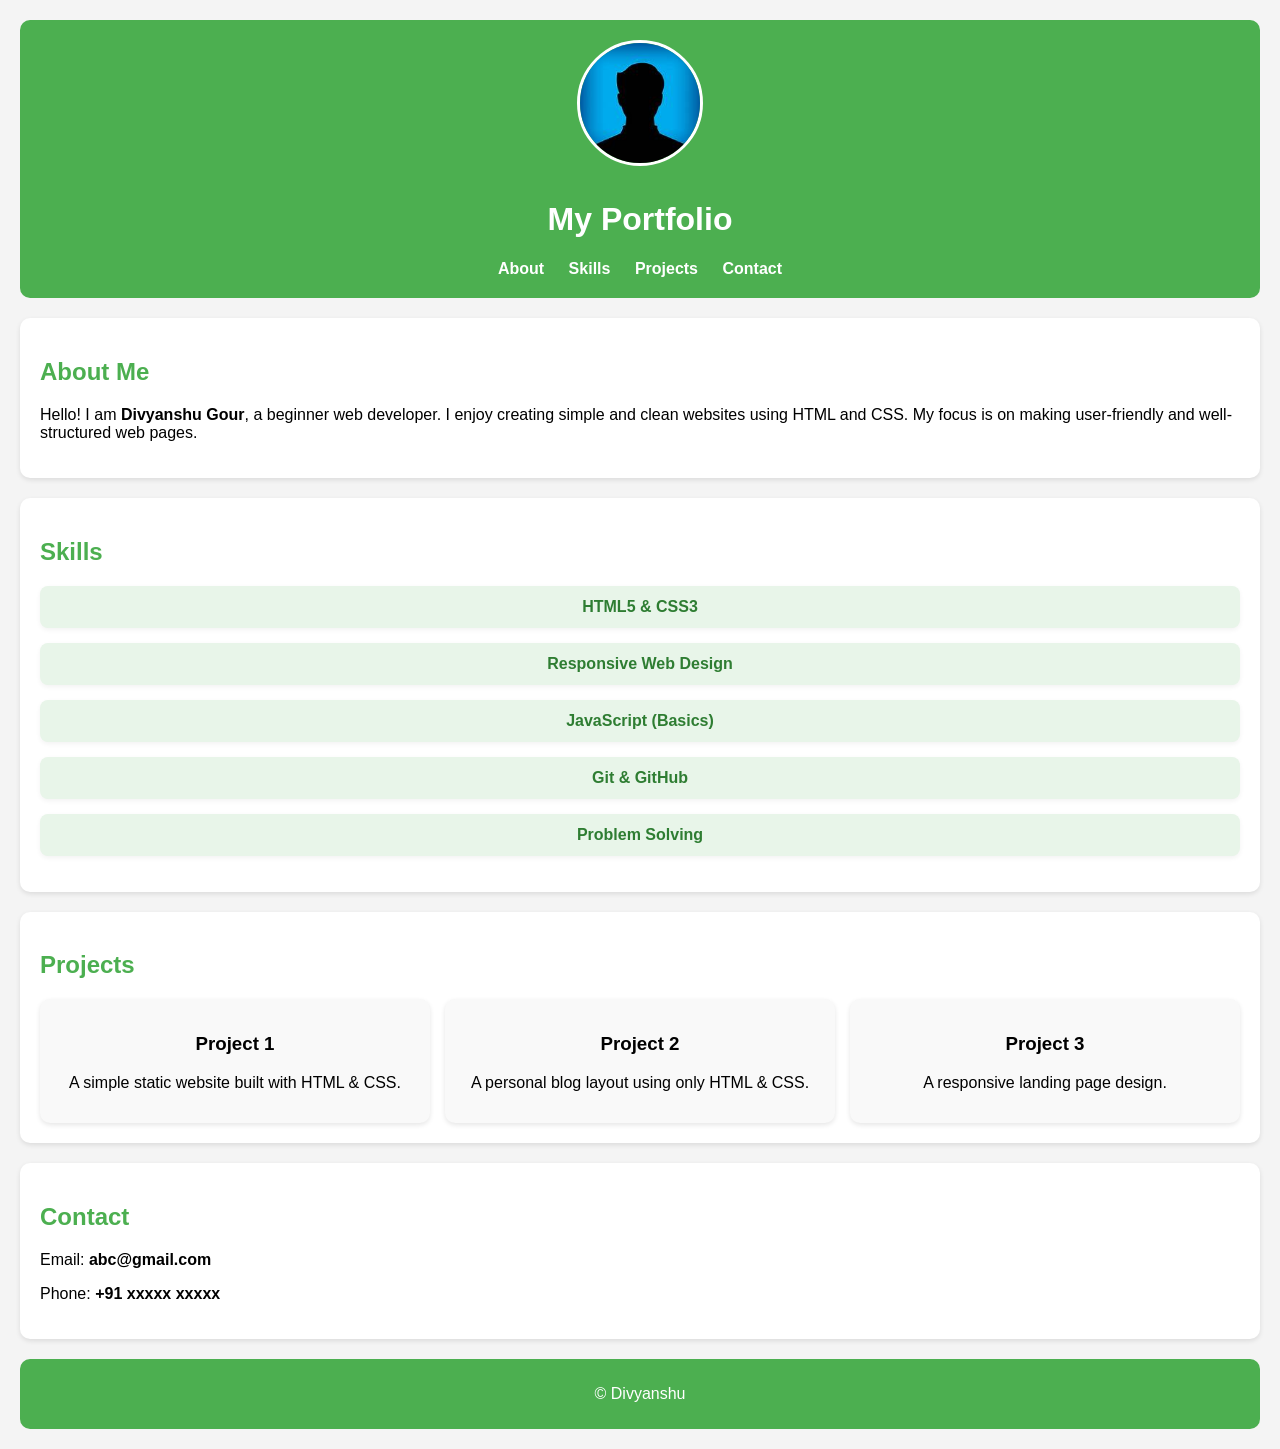
<file: P-1/index.html>
<!DOCTYPE html>
<html lang="en">
  <head>
    <meta charset="UTF-8" />
    <meta name="viewport" content="width=device-width, initial-scale=1.0" />
    <title>My Portfolio</title>
    <link rel="stylesheet" href="style.css" />
  </head>
  <body>
    <header>
      <img src="./profile.jpeg" alt="My Photo" class="profile-img" />
      <h1>My Portfolio</h1>
      <nav>
        <a href="#about">About</a>
        <a href="#skills">Skills</a>
        <a href="#projects">Projects</a>
        <a href="#contact">Contact</a>
      </nav>
    </header>

    <section id="about">
      <h2>About Me</h2>
      <p>
        Hello! I am <b>Divyanshu Gour</b>, a beginner web developer. I enjoy
        creating simple and clean websites using HTML and CSS. My focus is on
        making user-friendly and well-structured web pages.
      </p>
    </section>

    <section id="skills">
      <h2>Skills</h2>
      <ul>
        <li>HTML5 & CSS3</li>
        <li>Responsive Web Design</li>
        <li>JavaScript (Basics)</li>
        <li>Git & GitHub</li>
        <li>Problem Solving</li>
      </ul>
    </section>

    <section id="projects">
      <h2>Projects</h2>
      <div class="projects-list">
        <div class="card">
          <h3>Project 1</h3>
          <p>A simple static website built with HTML & CSS.</p>
        </div>
        <div class="card">
          <h3>Project 2</h3>
          <p>A personal blog layout using only HTML & CSS.</p>
        </div>
        <div class="card">
          <h3>Project 3</h3>
          <p>A responsive landing page design.</p>
        </div>
      </div>
    </section>

    <section id="contact">
      <h2>Contact</h2>
      <p>Email: <b>abc@gmail.com</b></p>
      <p>Phone: <b>+91 xxxxx xxxxx</b></p>
    </section>

    <footer>
      <p>© Divyanshu</p>
    </footer>
  </body>
</html>
</file>
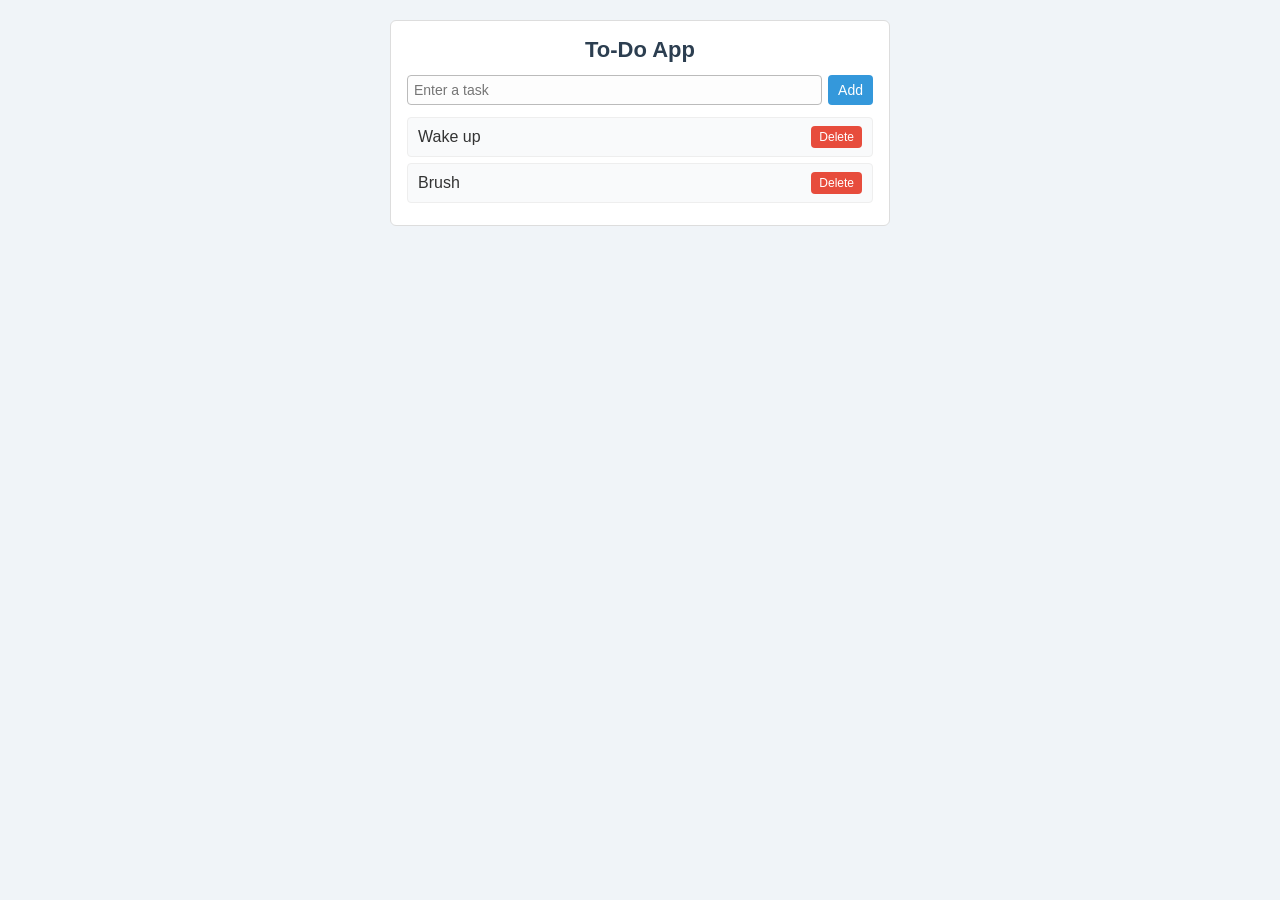
<file: P-2/index.html>
<!DOCTYPE html>
<html lang="en">
  <head>
    <meta charset="UTF-8" />
    <meta name="viewport" content="width=device-width, initial-scale=1.0" />
    <title>To-Do App</title>
    <link rel="stylesheet" href="style.css" />
  </head>
  <body>
    <div class="todo-container">
      <h1>To-Do App</h1>

      <div class="input-row">
        <input type="text" placeholder="Enter a task" />
        <button>Add</button>
      </div>

      <ul id="task-list">
        <li>Wake up <button class="delete">Delete</button></li>
        <li>Brush <button class="delete">Delete</button></li>
      </ul>
    </div>

    <script src="app.js"></script>
  </body>
</html>
</file>
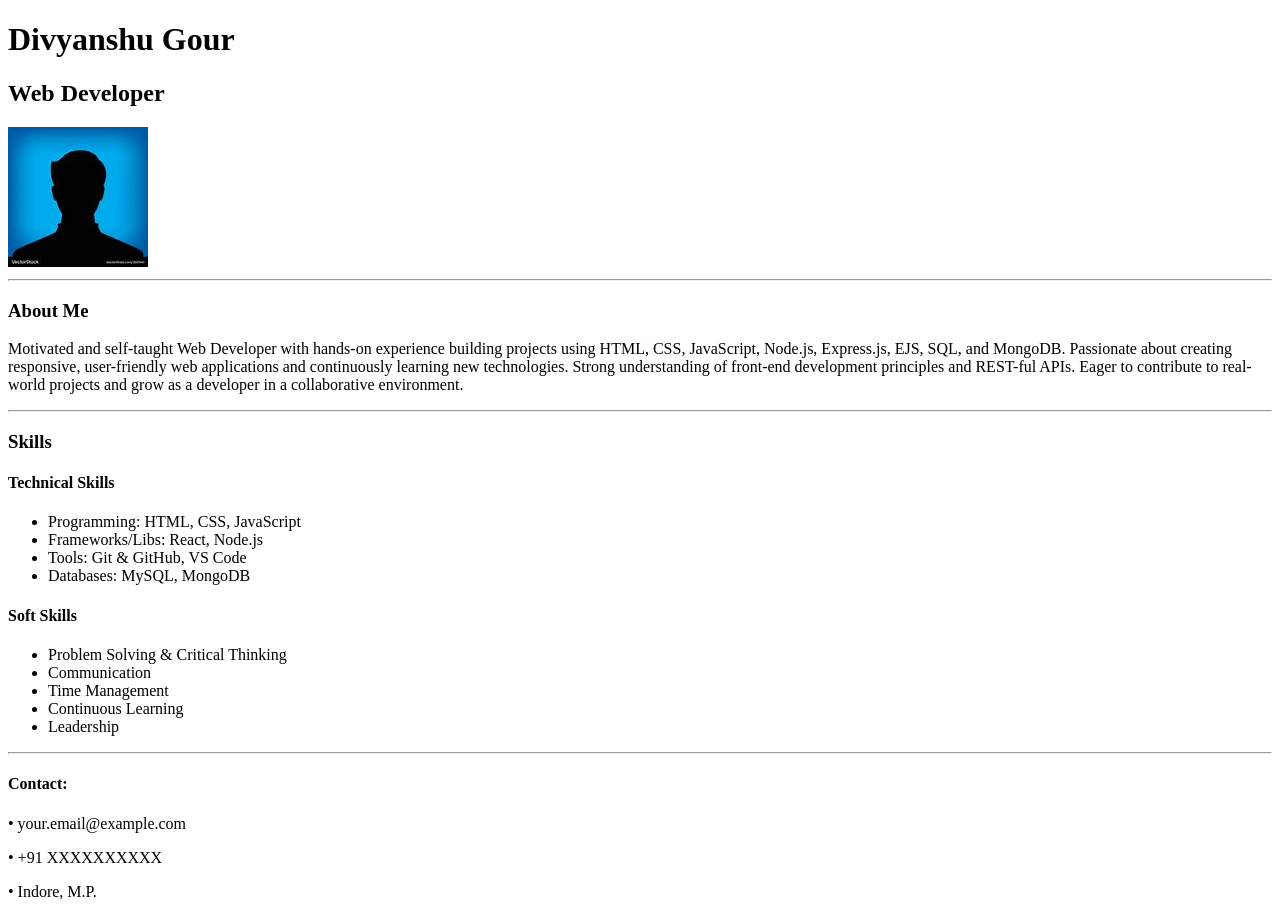
<file: P-3/index.html>
<!DOCTYPE html>
<html lang="en">
  <head>
    <meta charset="UTF-8" />
    <title>Resume - Divyanshu Gour</title>
  </head>
  <body>
    <header>
      <h1>Divyanshu Gour</h1>
      <h2>Web Developer</h2>

      <img src="profile.jpeg" alt="Divyanshu Gour" width="140" height="140" />
    </header>

    <hr />

    <section>
      <h3>About Me</h3>
      <p>
        Motivated and self-taught Web Developer with hands-on experience
        building projects using HTML, CSS, JavaScript, Node.js, Express.js, EJS,
        SQL, and MongoDB. Passionate about creating responsive, user-friendly
        web applications and continuously learning new technologies. Strong
        understanding of front-end development principles and REST-ful APIs.
        Eager to contribute to real-world projects and grow as a developer in a
        collaborative environment.
      </p>
    </section>
    <hr />

    <section>
      <h3>Skills</h3>

      <h4>Technical Skills</h4>
      <ul>
        <li>Programming: HTML, CSS, JavaScript</li>
        <li>Frameworks/Libs: React, Node.js</li>
        <li>Tools: Git &amp; GitHub, VS Code</li>
        <li>Databases: MySQL, MongoDB</li>
      </ul>

      <h4>Soft Skills</h4>
      <ul>
        <li>Problem Solving &amp; Critical Thinking</li>
        <li>Communication</li>
        <li>Time Management</li>
        <li>Continuous Learning</li>
        <li>Leadership</li>
      </ul>
    </section>
    <hr />

    <footer>
      <h4>Contact:</h4>
      <p>• your.email@example.com</p>
      <p>• +91 XXXXXXXXXX</p>
      <p>• Indore, M.P.</p>
    </footer>
  </body>
</html>
</file>
<file: P-1/style.css>
body {
  font-family: sans-serif;
  background: #f4f4f4;
  margin: 20px;
}

header {
  text-align: center;
  background: #4caf50;
  color: white;
  padding: 20px;
  border-radius: 10px;
}

.profile-img {
  width: 120px;
  height: 120px;
  border-radius: 50%;
  border: 3px solid white;
  margin-bottom: 10px;
}

nav a {
  margin: 0 10px;
  color: white;
  text-decoration: none;
  font-weight: bold;
}

section {
  background: white;
  padding: 20px;
  margin: 20px 0;
  border-radius: 10px;
  box-shadow: 0px 2px 5px rgba(0, 0, 0, 0.1);
}

h2 {
  color: #4caf50;
}

.projects-list {
  display: flex;
  gap: 15px;
  flex-wrap: wrap;
}

.card {
  flex: 1;
  min-width: 200px;
  background: #f9f9f9;
  padding: 15px;
  border-radius: 10px;
  text-align: center;
  box-shadow: 0px 2px 5px rgba(0, 0, 0, 0.1);
}

#skills ul {
  display: inline;
  list-style: none;
  padding: 0;
  display: grid;
  gap: 15px;
}

#skills li {
  background: #e8f5e9;
  padding: 12px;
  text-align: center;
  border-radius: 8px;
  font-weight: bold;
  color: #2e7d32;
  box-shadow: 0px 2px 5px rgba(0, 0, 0, 0.05);
  transition: transform 0.2s;
}

#skills li:hover {
  background: #c8e6c9;
}

footer {
  text-align: center;
  padding: 10px;
  background: #4caf50;
  color: white;
  border-radius: 10px;
}
</file>
<file: P-2/style.css>
* {
  box-sizing: border-box;
  margin: 0;
  padding: 0;
}

body {
  font-family: sans-serif;
  background: #f0f4f8;
  padding: 20px;
  color: #333;
}

.todo-container {
  max-width: 500px;
  margin: 0 auto;
  background: #ffffff;
  border: 1px solid #ddd;
  border-radius: 6px;
  padding: 16px;
}

h1 {
  font-size: 22px;
  margin-bottom: 12px;
  text-align: center;
  color: #2c3e50;
}

.input-row {
  display: flex;
  gap: 6px;
  margin-bottom: 12px;
}

input[type="text"] {
  flex: 1;
  padding: 6px;
  border: 1px solid #bbb;
  border-radius: 4px;
  font-size: 14px;
  background: #fdfdfd;
}

button {
  padding: 6px 10px;
  font-size: 14px;
  border: none;
  border-radius: 4px;
  background: #3498db;
  color: #fff;
  cursor: pointer;
}

button:hover {
  background: #217dbb;
}

ul {
  list-style-type: none;
  margin-top: 10px;
  padding: 0;
}

li {
  margin-bottom: 6px;
  display: flex;
  justify-content: space-between;
  align-items: center;
  background: #f9fafb;
  border: 1px solid #eee;
  border-radius: 4px;
  padding: 8px 10px;
}

li.completed {
  text-decoration: line-through;
  color: #777;
  background: #e8f5e9;
}

button.delete {
  background: #e74c3c;
  color: #fff;
  font-size: 12px;
  padding: 4px 8px;
  border-radius: 4px;
}

button.delete:hover {
  background: #c0392b;
}
</file>
